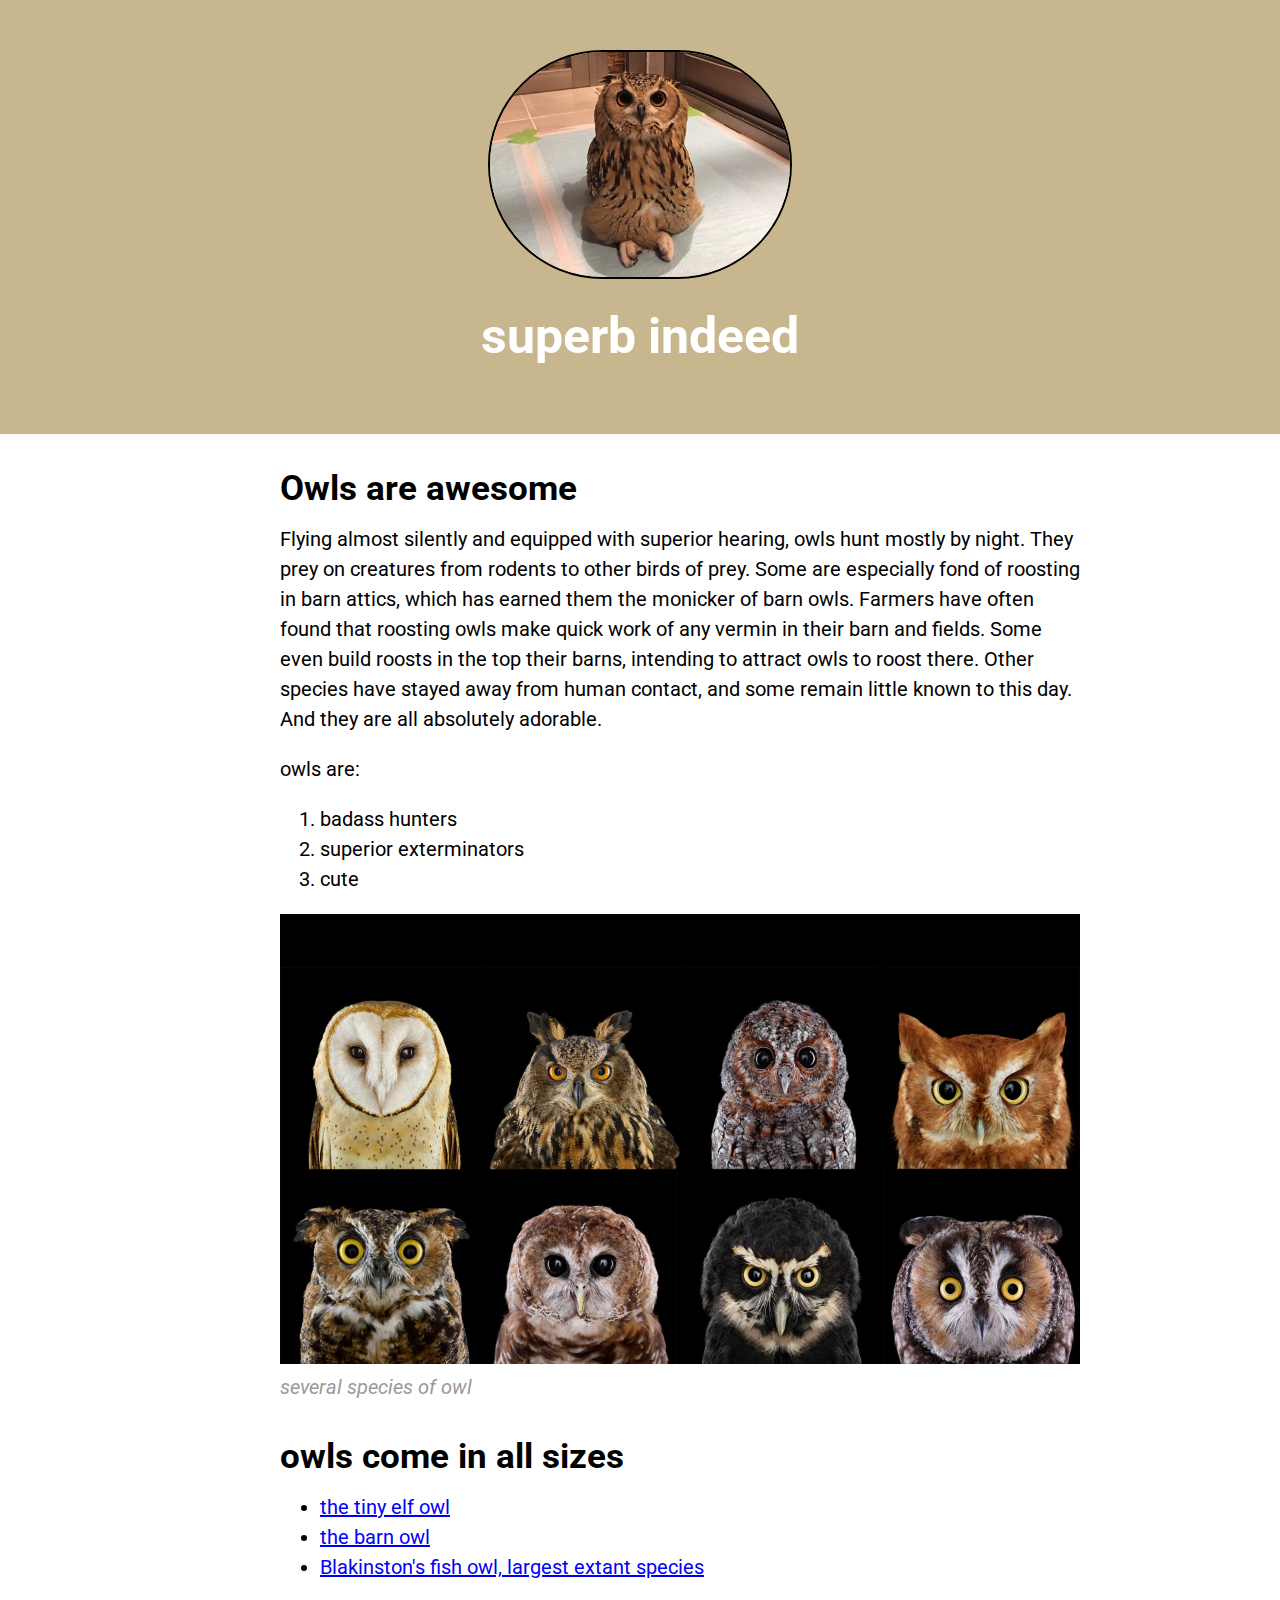
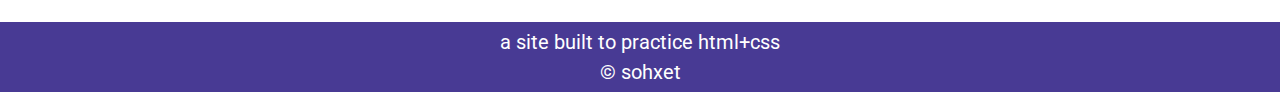
<file: index.html>
<!DOCTYPE html>
<html>
<head>
	<title>superbowl</title>
	<link rel="icon" href="img/icon.jpeg">
	<link href="https://fonts.googleapis.com/css?family=Roboto&display=swap" rel="stylesheet"> 
	<link rel="stylesheet" type="text/css" href="css/owl.css">
</head>
<body>
	<!-- header element -->
	<header>
		<img src="img/hukurou-3_R.jpg">
		<h1>superb indeed</h1>
	</header>

	<!-- main element -->
	<main>
		<h2>Owls are awesome</h2>
		<p>Flying almost silently and equipped with superior hearing, owls hunt mostly by night. They prey 
		on creatures from rodents to other birds of prey. Some are especially fond of roosting in barn attics, which has earned them the monicker of barn owls. Farmers have often found that roosting owls make quick work of any vermin in their barn and fields. Some even build roosts in the top their barns, intending to attract owls to roost there. Other species have stayed away from human contact, and some remain little known to this day. And they are all absolutely adorable.</p>
		<p>owls are:</p>
		<ol>
			<li>badass hunters</li>
			<li>superior exterminators</li>
			<li>cute</li>
		</ol>
		<img src="img/OwlGrid.jpg">
		<p class="caption">several species of owl</p>

		<!-- species of owl -->
		<h2>owls come in all sizes</h2>
		<ul>
			<li><a href="https://en.wikipedia.org/wiki/Elf_owl" target="_blank">the tiny elf owl</a></li>
			<li><a href="https://en.wikipedia.org/wiki/Barn_owl" target="_blank">the barn owl</a></li>
			<li><a href="https://en.wikipedia.org/wiki/Blakiston%27s_fish_owl" target="_blank">Blakinston's fish owl, largest extant species</a></li>
		</ul>
	</main>

	<!-- footer element -->
	<footer>
		<p>a site built to practice html+css <br>&copy; sohxet</p>
	</footer>
</body>
</html>
</file>
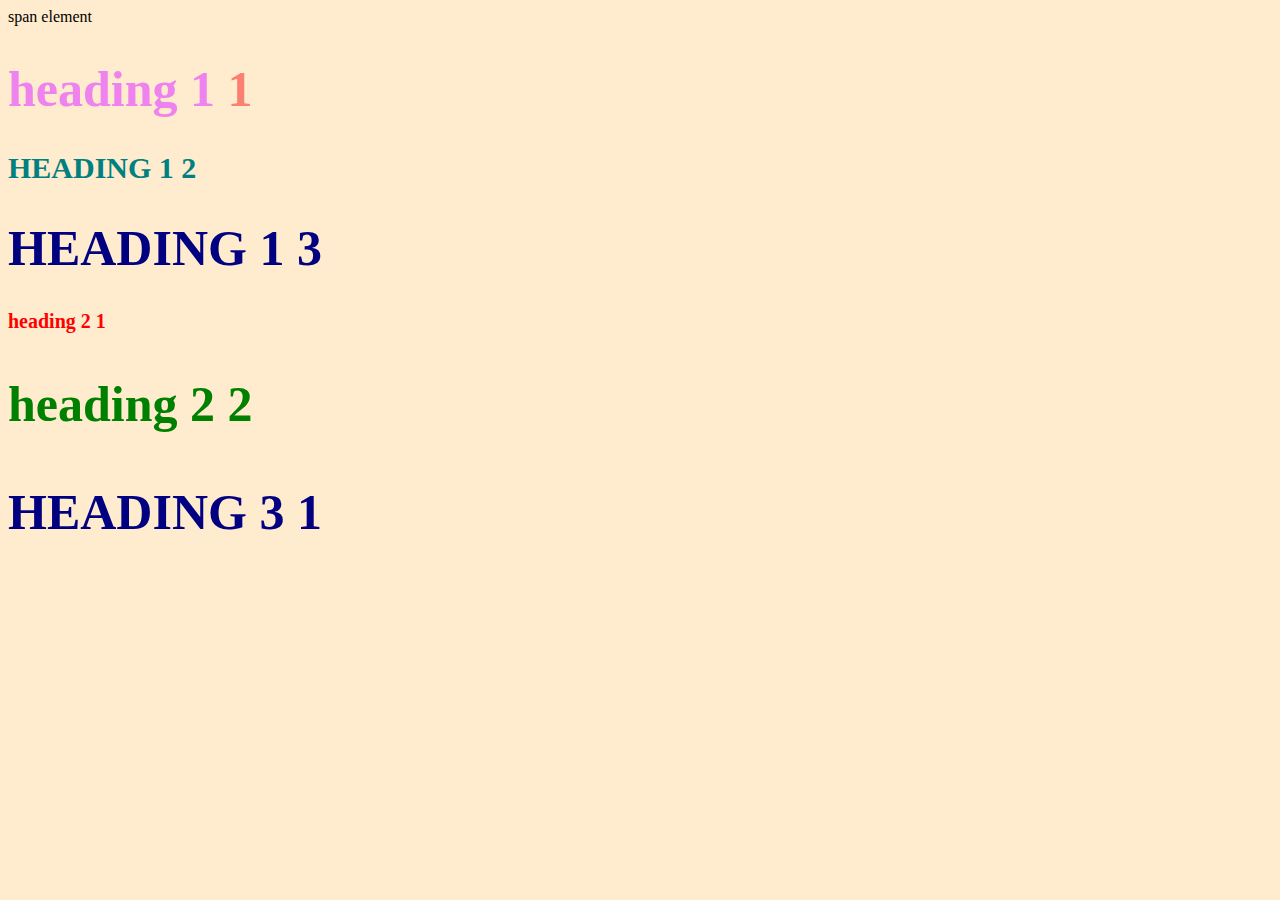
<file: style-test.html>
<!DOCTYPE html>
<html>
<head>
	<title>style test</title>
	<link rel="stylesheet" type="text/css" href="css/test.css">
</head>
<body>
	<span>span element</span>
	<h1 class="big"><span>heading 1 </span>1</h1>
	<h1 class="uppercase">heading 1 2</h1>
	<h1 class="big uppercase">heading 1 3</h1>
	<h2>heading 2 1</h2>
	<h2 class="big">heading 2 2</h2>
	<h3 class="big uppercase">heading 3 1</h3>
</body>
</html>
</file>
<file: css/test.css>
body{
	background-color: blanchedalmond;
}
h1{font-size: 30px;
	color: teal;
}	
h2{
	color: red;
	font-size: 20px;
}
.big{
	color: salmon;
	font-size: 50px
}
h2.big{
	color: green;
	;
}
.uppercase{
	text-transform: uppercase;
}
.big.uppercase{
	color: navy;
}
h1 span{
	color: violet;
}
h3{
	font-size: 15px;
}
</file>
